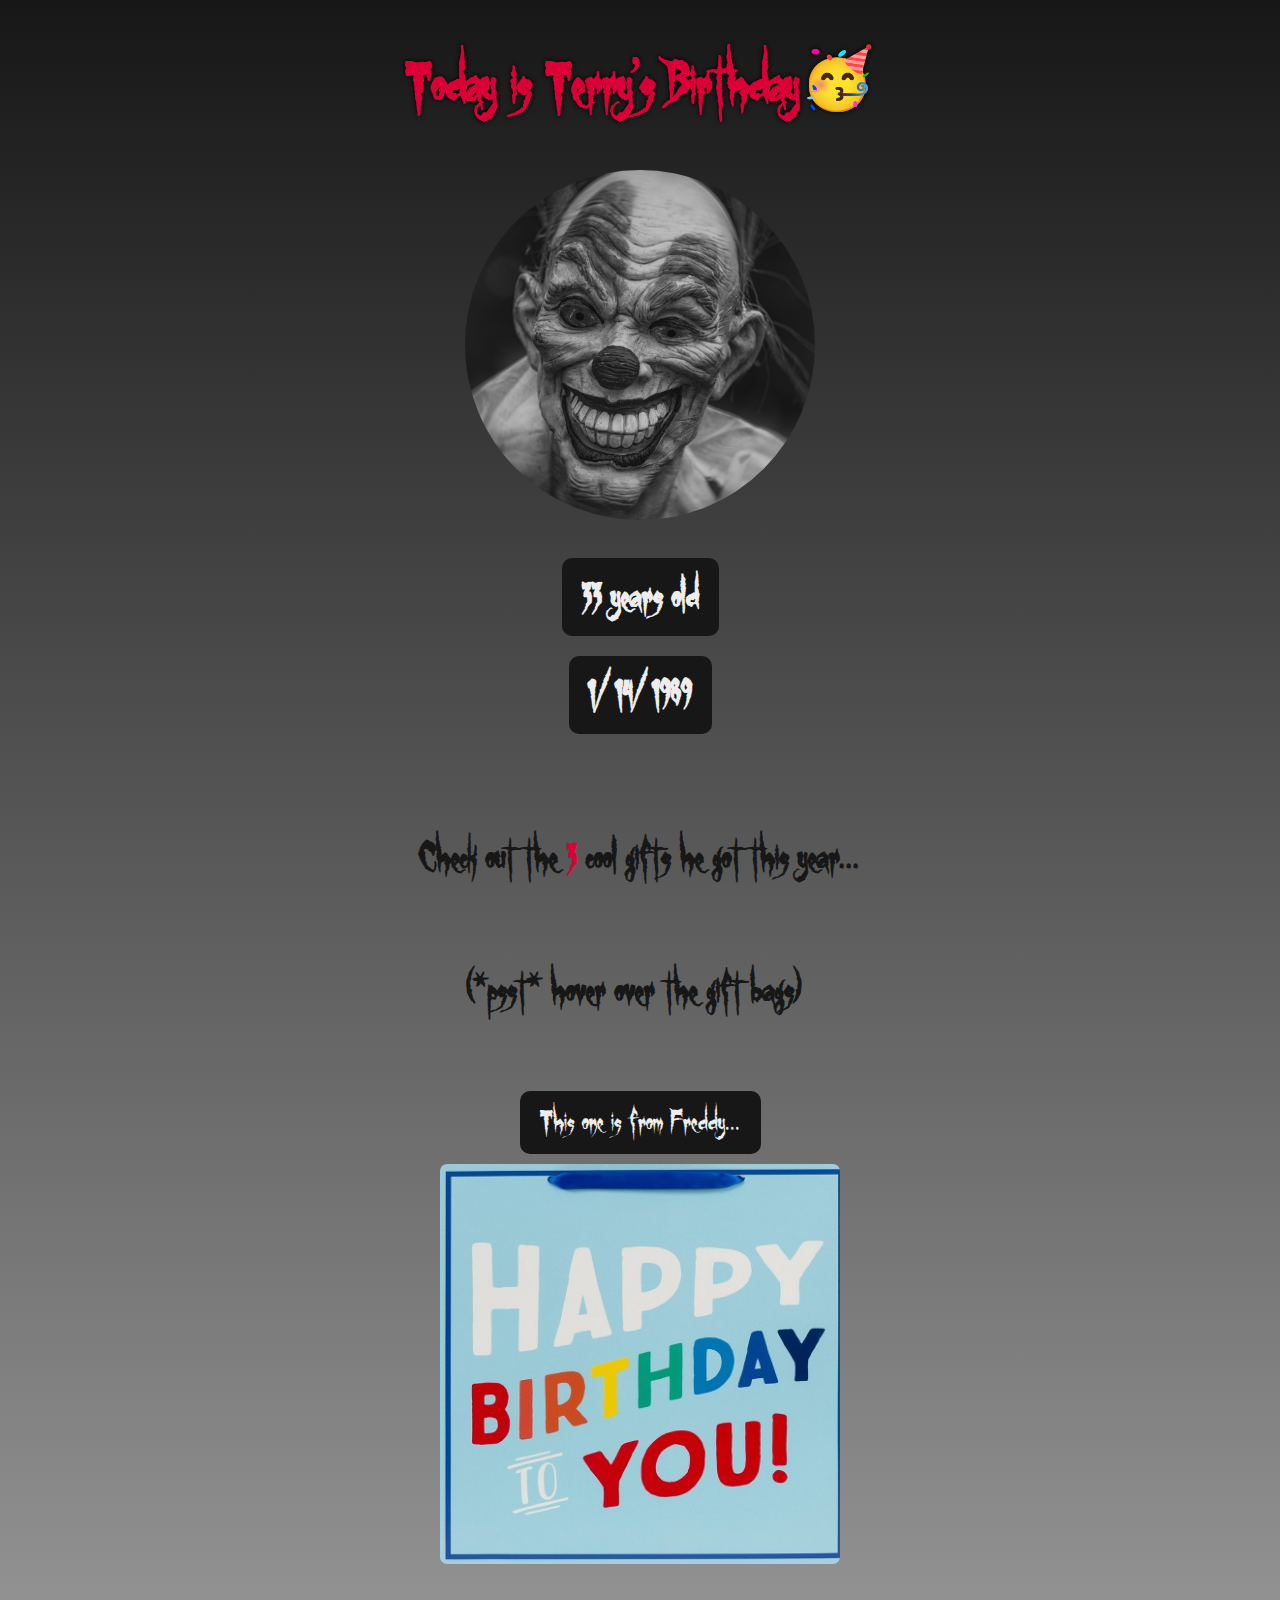
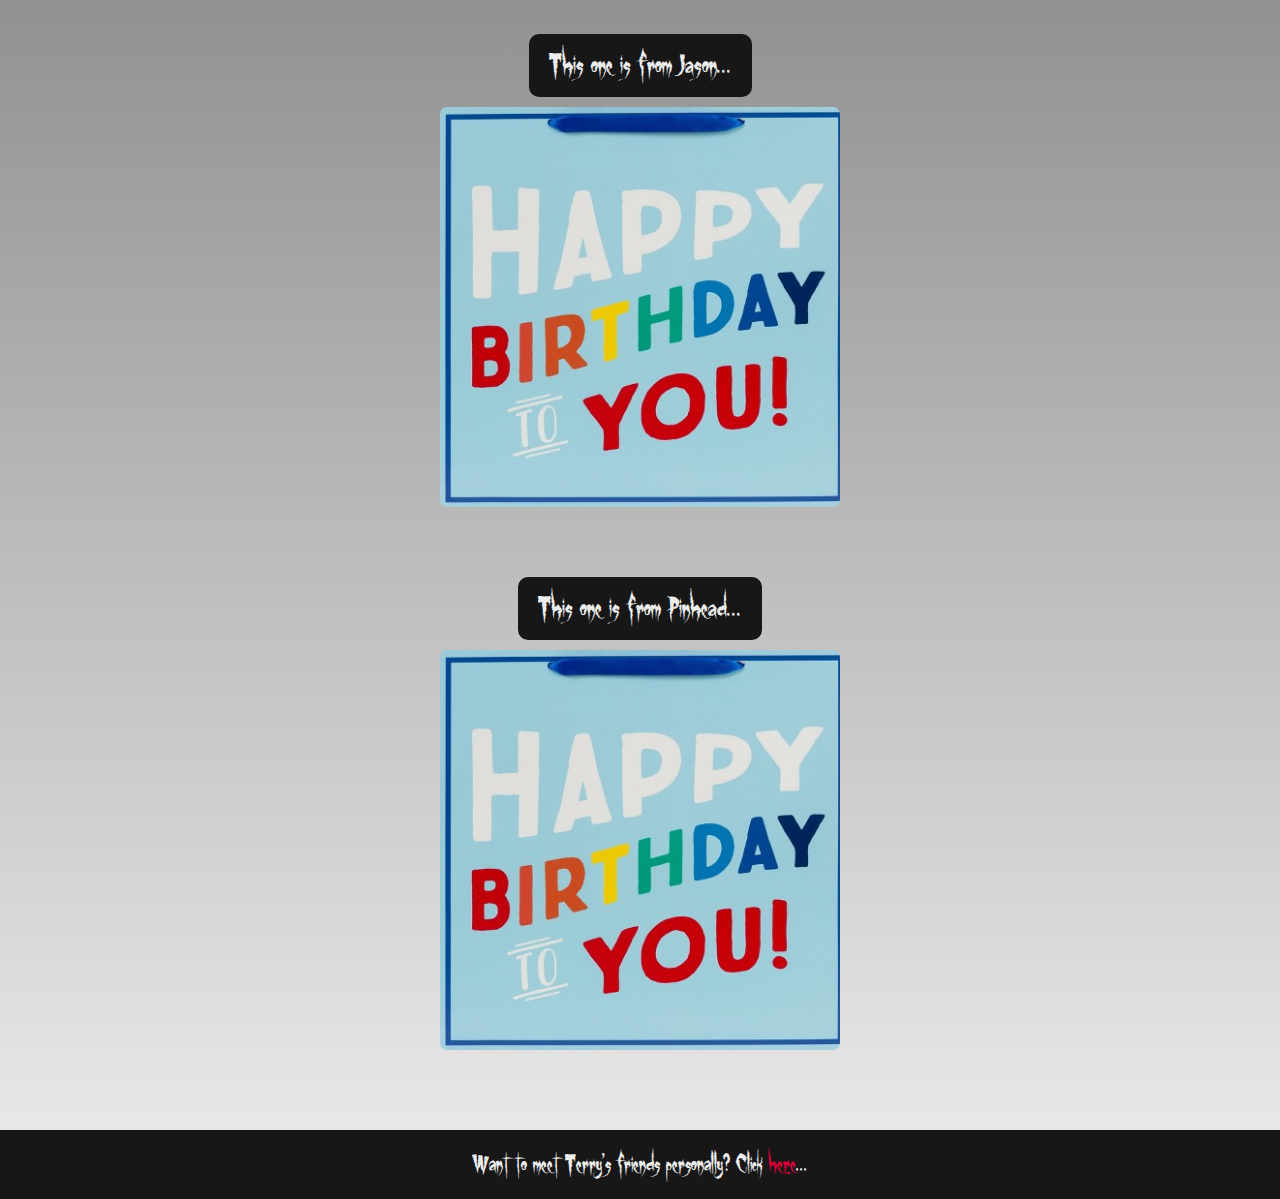
<file: index.html>
<!DOCTYPE html>
<html lang="en">
    <head>
        <meta charset="UTF-8">
        <link rel="stylesheet" href="css/index.css">
        <link rel="icon" type="image/x-icon" href="images/pumpkin-favicon.ico">
        <title>Terry's Birthday</title>
    </head>
    <body>
        <div id="header-div">
            <h1 id="header-h1">Today is Terry's Birthday🥳</h1>

            <a href="momo.html" target="_blank">
                <img id="header-img" src="images/scaryTerry-profile.jpg" alt="">
            </a>
    
            <h2 id="header-h2">33 years old</h2>
    
            <h3 id="header-h3">1/14/1989</h3>
        </div>

        <div id="gift-section">
            <h2 id="gift-h2">Check out the <span id="red-3">3</span> cool gifts he got this year...</h2>
            <h3 id="gift-h3">(*psst* hover over the gift bags)</h3>

            <p class="gift-bag-para">This one is from Freddy...</p>
            <div class="gift-bag" id="gift-bag-1"></div>

            <p class="gift-bag-para">This one is from Jason...</p>
            <div class="gift-bag" id="gift-bag-2"></div>

            <p class="gift-bag-para">This one is from Pinhead...</p>
            <div class="gift-bag" id="gift-bag-3"></div>
        </div>

        <div id="footer-div">
            <p id="footer-para">
                Want to meet Terry's friends personally? Click <a href="https://www.scaryforkids.com/" target="_blank">here</a>...
            </p>
        </div>
    </body>
</html>
</file>
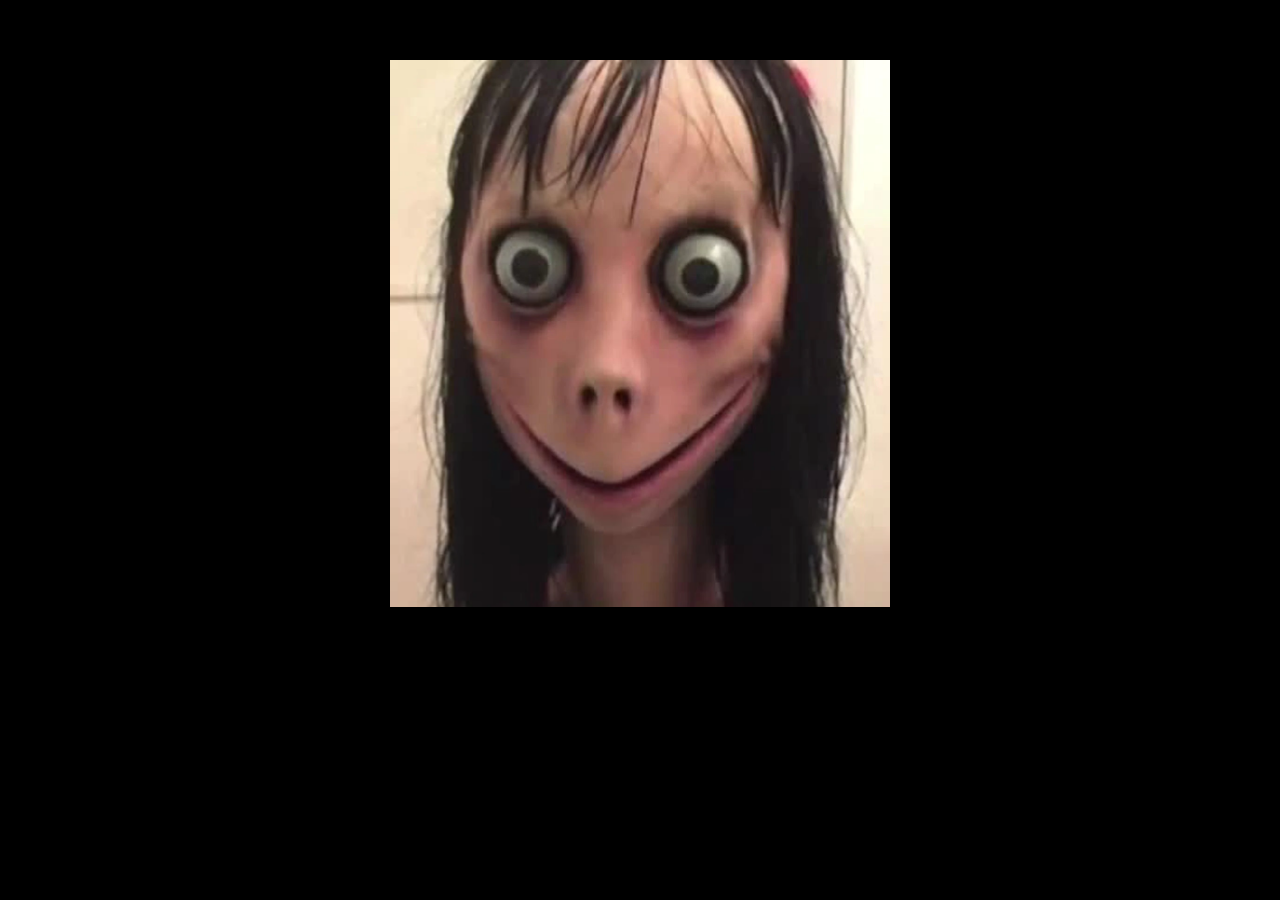
<file: momo.html>
<!DOCTYPE html>
<html lang="en">
    <head>
        <meta charset="UTF-8">
        <title>Hello...</title>
        <link rel="stylesheet" href="css/momo.css">
    </head>
    <body>
        <img src="./images/momo.png" alt="">
    </body>
</html>
</file>
<file: css/index.css>
@font-face {
    font-family: Scary-Font;
    src: url(../gypsy-curse.regular.ttf);
}

body {
    margin: 0px;
    font-family: Scary-Font;
    background-image: linear-gradient(to bottom, #171717, #EDEDED);
}

/* header-div styles */

#header-div {
    display: flex;
    flex-direction: column;
    justify-content: space-around;
    align-items: center;
}

#header-img {
    width: 350px;
    border-radius: 50%;
}

#header-h1 {
    font-size: 60px;
    color: #DA0037;
    text-shadow: 0px 0px 5px black;
}

#header-h2 {
    font-size: 40px;
    background-color: #171717;
    color: #EDEDED;
    padding: 9px 20px;
    border-radius: 10px;
    margin: 30px 0px 10px 0px;
}

#header-h2:hover {
    background-color: #DA0037;
    color: #171717;
}

#header-h3 {
    font-size: 40px;
    background-color: #171717;
    color: #EDEDED;
    padding: 9px 20px;
    border-radius: 10px;
    margin: 10px 0px 10px 0px;
}

#header-h3:hover {
    background-color: #DA0037;
    color: #171717;
}

/* gift-section styles */

#red-3 {
    color: #DA0037;
}

#gift-section {
    display: flex; 
    flex-direction: column;
    justify-content: space-around;
    align-items: center;
    margin-top: 50px;
    margin-bottom: 40px;
}

.gift-bag {
    background-image: url(../images/terrys-gift-bag.png);
    background-size: cover;
    background-repeat: no-repeat;
    width: 400px;
    height: 400px;
    border-radius: 7px;
    margin-bottom: 40px;
}

#gift-h2 {
    font-size: 40px;
    color: #171717;
}

#gift-h3 {
    font-size: 40px;
    color: #171717;
}

.gift-bag-para {
    font-size : 30px;
    background-color: #171717;
    color: #EDEDED;
    padding: 9px 20px;
    border-radius: 10px;
    margin: 30px 0px 10px 0px;
}

.gift-bag-para:hover {
    background-color: #DA0037;
    color: #171717;
}

#gift-bag-1:hover {
    background-image: url(https://media.giphy.com/media/LMiKBYcE5PI01Eow0Z/giphy.gif);
    background-size: cover;
    background-repeat: no-repeat;
}

#gift-bag-2:hover {
    background-image: url(https://media.giphy.com/media/RIHJGMww0p2IZng2l9/giphy.gif);
    background-size: cover;
    background-repeat: no-repeat;
}

#gift-bag-3:hover {
    background-image: url(https://media.giphy.com/media/3o7aTstxNcs4jXklsQ/giphy.gif);
    background-size: cover;
    background-repeat: no-repeat;
}

/* footer-div styles */
#footer-div {
    position: relative;
    bottom: 0px;
    width: 100%;
    background-color: #171717;
    color: #EDEDED;
    text-align: center;
    padding: 15px 0px;
    margin-top: 0px;
}

#footer-para {
    margin: 0px;
    font-size: 25px;
}

a {
    color: #DA0037;
}
</file>
<file: css/momo.css>
body {
    margin: 0px;
    background-color: black;
}

img {
    display: block;
    margin: 60px auto;
    width: 500px;
}
</file>
